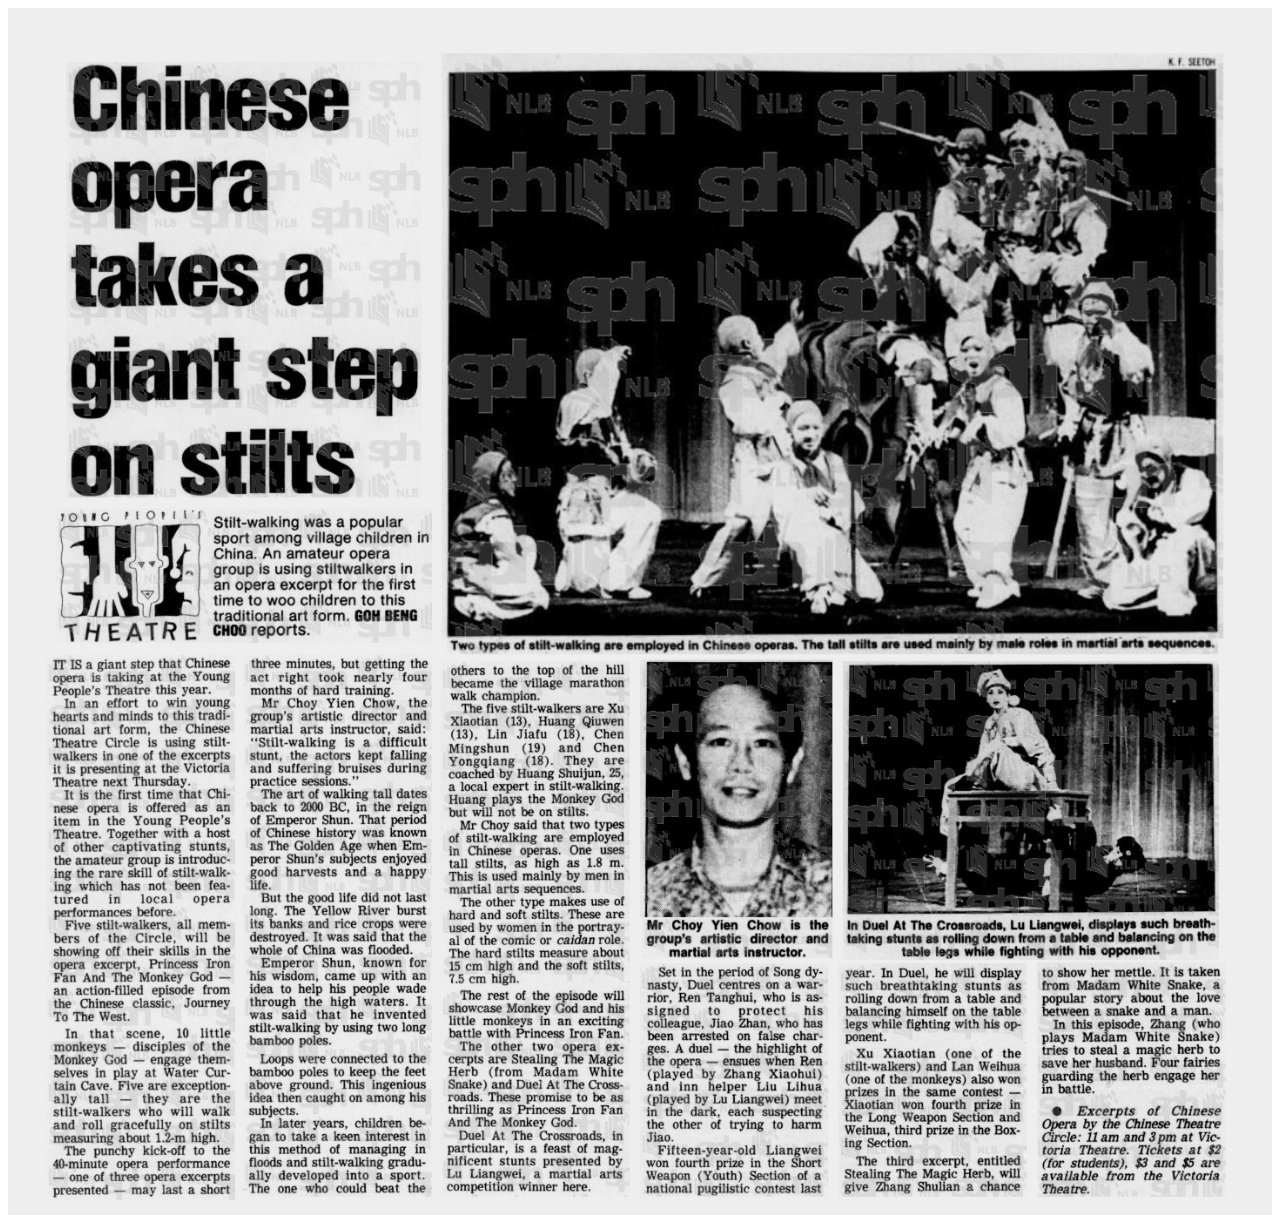
<file: 1988/view.html>
<!DOCTYPE html>
<html lang="en">
  <head>
    <meta charset="UTF-8" />
    <meta http-equiv="X-UA-Compatible" content="IE=edge" />
    <meta name="viewport" content="width=device-width, initial-scale=1.0" />
    <link rel="stylesheet" href="assets/css/view.css" />
    <title>original article</title>
  </head>
  
  
  <body>
    <div class="image">
      <img
        src="assets/images/Schermafbeelding 2023-04-27 om 18.57.58.png"
        alt="afbeelding van mensen op stelten"
      />
    </div>
  </body>
</html>
</file>
<file: 1988/assets/css/view.css>
.image {
    display: flex;
    justify-content: center;
    align-items: center;
}

.image img {
    max-width: 100%;
    max-height: 100%;
}
</file>
